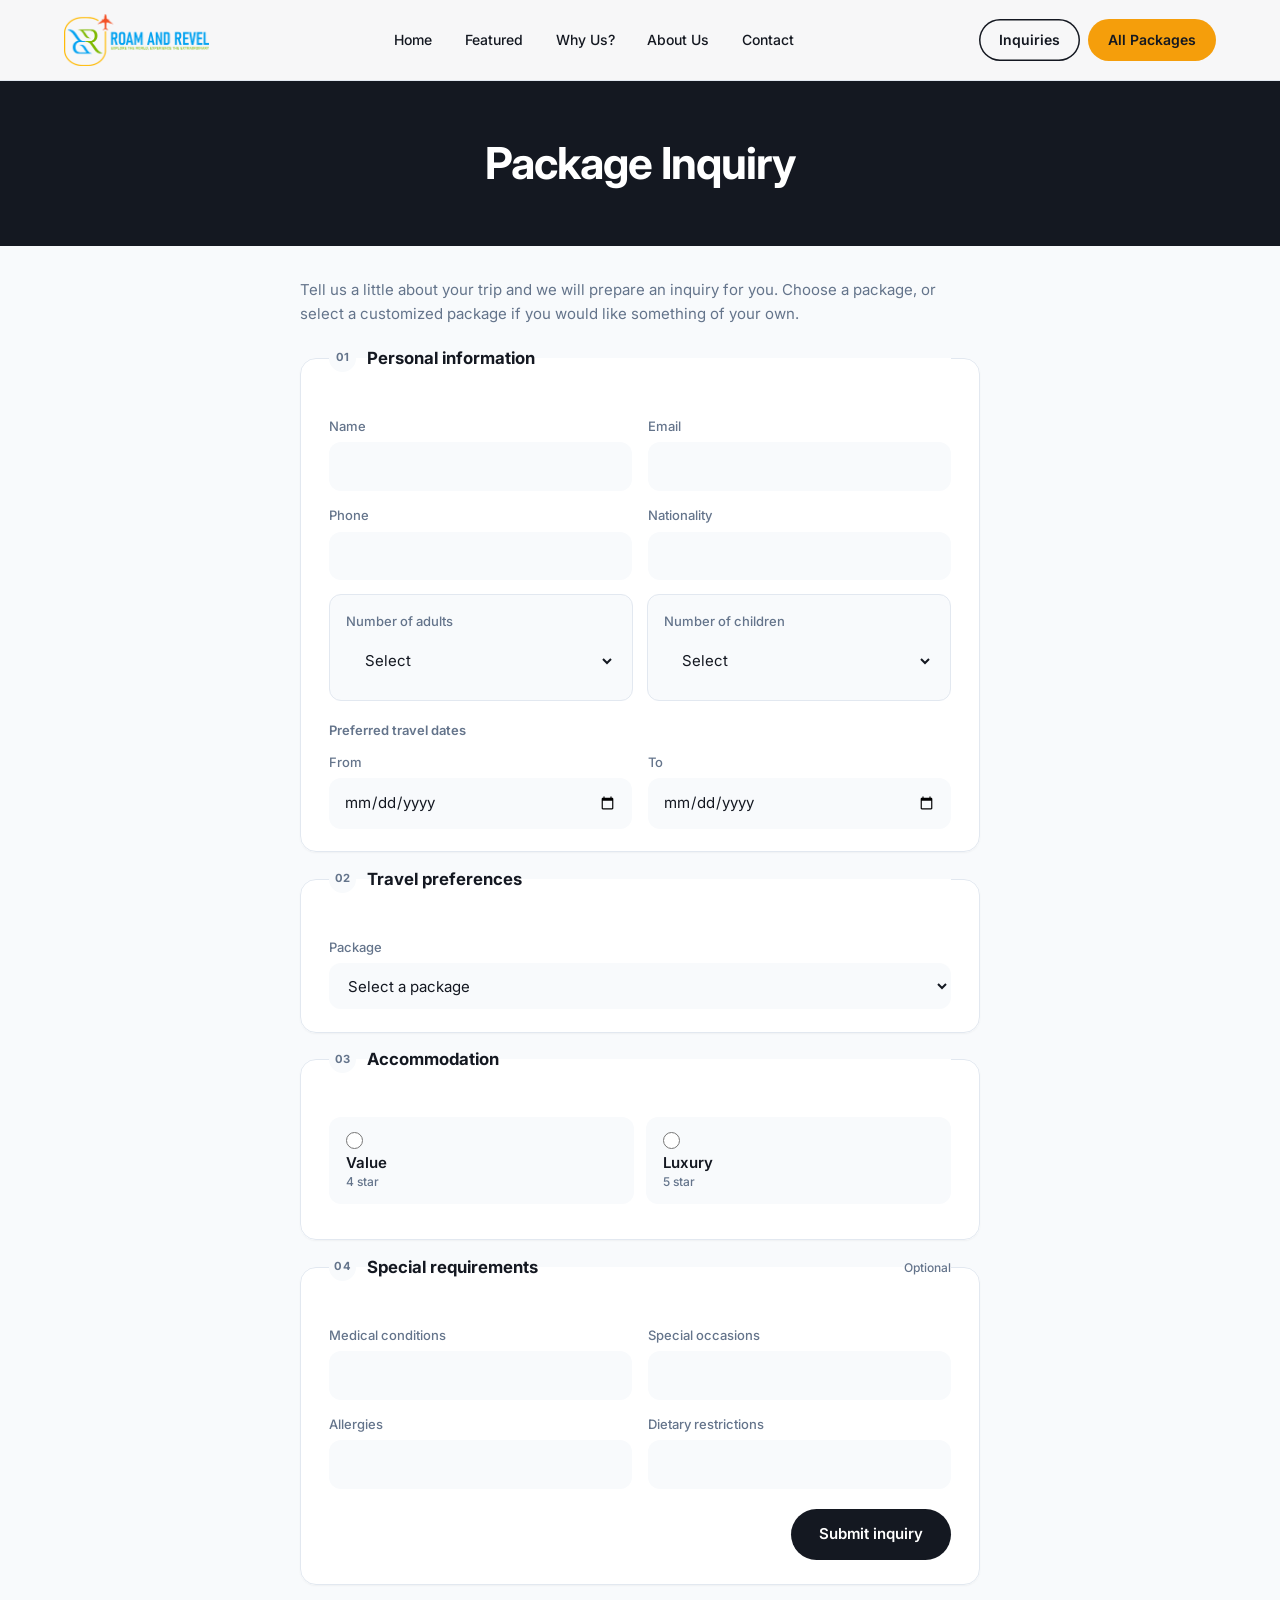
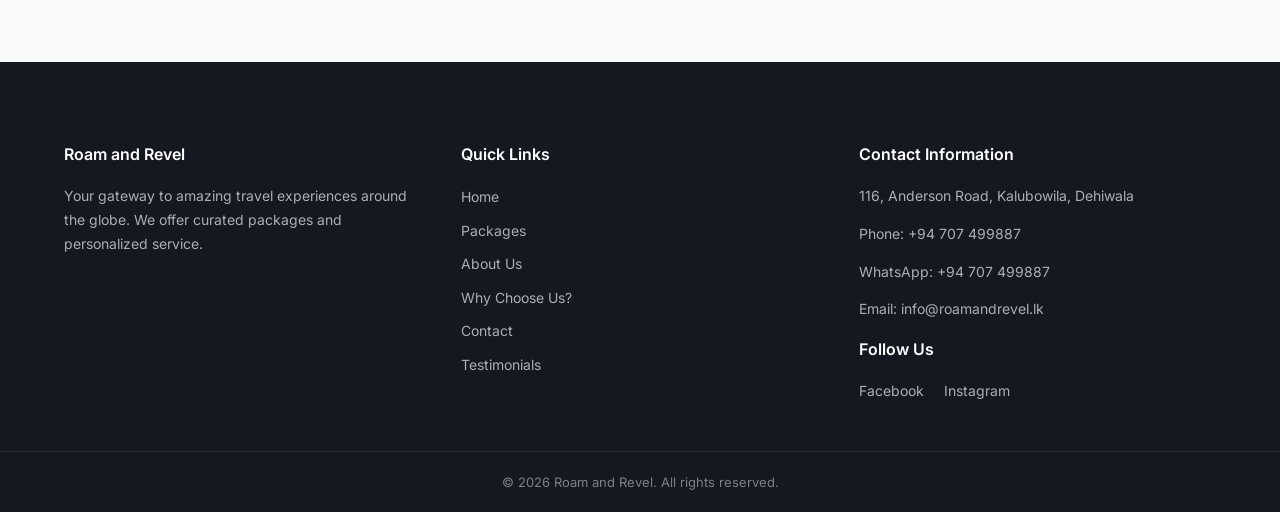
<file: inquiry.html>
<!DOCTYPE html>
<html lang="en">
<head>
    <meta charset="UTF-8">
    <meta name="viewport" content="width=device-width, initial-scale=1.0">
    <title>Package Inquiry - TravelPromo</title>
    <link rel="stylesheet" href="css/travel.css" />
</head>
<body class="inner-page">

<header class="site-header" id="header">
    <div class="header-container">
        <a href="index.html" class="logo">
            <img src="images/logo.png" alt="TravelPromo Logo">
        </a>
        <nav class="main-nav">
            <ul>
                <li><a href="index.html">Home</a></li>
                <li><a href="index.html#featured">Featured</a></li>
                <li><a href="index.html#why-us">Why Us?</a></li>
                <li><a href="index.html#about">About Us</a></li>
                <li><a href="index.html#contact">Contact</a></li>
                <li class="nav-mobile-only"><a href="inquiry.html">Inquiries</a></li>
                <li class="nav-mobile-only"><a href="tours.html?type=all">All Packages</a></li>
            </ul>
        </nav>
        <div class="header-actions">
            <a href="inquiry.html" class="header-cta header-cta-inquiry">Inquiries</a>
            <a href="tours.html?type=all" class="header-cta">All Packages</a>
        </div>
        <button class="nav-toggle" aria-label="Toggle menu" aria-expanded="false">
            <svg fill="none" stroke="currentColor" viewBox="0 0 24 24"><path stroke-linecap="round" stroke-linejoin="round" stroke-width="2" d="M4 6h16M4 12h16M4 18h16"/></svg>
        </button>
    </div>
</header>

<div class="page-banner">
    <h1>Package Inquiry</h1>
</div>

<section class="inquiry-section">
    <div class="container-narrow">
        <p class="inquiry-intro">Tell us a little about your trip and we will prepare an inquiry for you. Choose a package, or select a customized package if you would like something of your own.</p>
        <form id="inquiry-form" class="inquiry-form" novalidate>
            <fieldset class="form-section">
                <legend><span class="step-num">01</span> Personal information</legend>

                <div class="form-row">
                    <div class="form-field">
                        <label for="name">Name</label>
                        <input type="text" id="name" name="name" autocomplete="name" required>
                    </div>
                    <div class="form-field">
                        <label for="email">Email</label>
                        <input type="email" id="email" name="email" autocomplete="email" required>
                    </div>
                </div>

                <div class="form-row">
                    <div class="form-field">
                        <label for="phone">Phone</label>
                        <input type="tel" id="phone" name="phone" autocomplete="tel" required>
                    </div>
                    <div class="form-field">
                        <label for="nationality">Nationality</label>
                        <input type="text" id="nationality" name="nationality" autocomplete="country-name" required>
                    </div>
                </div>

                <div class="traveler-groups">
                    <div class="traveler-group">
                        <div class="form-field">
                            <label for="adults">Number of adults</label>
                            <select id="adults" name="adults" required>
                                <option value="">Select</option>
                            </select>
                        </div>
                        <div id="adult-age-panel" class="age-panel" hidden>
                            <p class="age-prompt">Enter the age of each adult</p>
                            <div id="adult-ages" class="age-grid"></div>
                        </div>
                    </div>
                    <div class="traveler-group">
                        <div class="form-field">
                            <label for="children">Number of children</label>
                            <select id="children" name="children" required>
                                <option value="">Select</option>
                            </select>
                        </div>
                        <div id="child-age-panel" class="age-panel" hidden>
                            <p class="age-prompt">Enter the age of each child</p>
                            <div id="child-ages" class="age-grid"></div>
                        </div>
                    </div>
                </div>

                <p class="group-label" id="dates-label">Preferred travel dates</p>
                <div class="form-row">
                    <div class="form-field">
                        <label for="date-from">From</label>
                        <input type="date" id="date-from" name="date-from" required>
                    </div>
                    <div class="form-field">
                        <label for="date-to">To</label>
                        <input type="date" id="date-to" name="date-to" required>
                    </div>
                </div>
            </fieldset>

            <fieldset class="form-section">
                <legend><span class="step-num">02</span> Travel preferences</legend>
                <div class="form-field">
                    <label for="package">Package</label>
                    <select id="package" name="package" required>
                        <option value="">Select a package</option>
                        <option value="southbound-adventure">South Bound Trails, Adventure Package - 7 days &amp; 6 Nights</option>
                        <option value="southbound-sightseeing">South Bound Trails, Sightseeing Package - 7 days &amp; 6 Nights</option>
                        <option value="peakexplorer-adventure">Peak Explorer, Adventure Package - 7 days &amp; 6 Nights</option>
                        <option value="peakexplorer-sightseeing">Peak Explorer, Sightseeing Package - 7 days &amp; 6 Nights</option>
                        <option value="central-classic-adventure">Central Classic, Adventure Package - 7 days &amp; 6 Nights</option>
                        <option value="central-classic-sightseeing">Central Classic, Sightseeing Package - 7 days &amp; 6 Nights</option>
                        <option value="custom">Customized package</option>
                    </select>
                </div>

                <div id="custom-fields" class="custom-fields" hidden>
                    <p class="form-hint">These questions are only for a customized package.</p>
                    <div class="form-field">
                        <label for="custom-reason">Reason for a customized package</label>
                        <textarea id="custom-reason" name="custom-reason" rows="2"></textarea>
                    </div>
                    <div class="form-row">
                        <div class="form-field">
                            <label for="custom-location">Preferred location</label>
                            <input type="text" id="custom-location" name="custom-location">
                        </div>
                        <div class="form-field">
                            <label for="custom-budget">Per head budget</label>
                            <input type="text" id="custom-budget" name="custom-budget">
                        </div>
                    </div>
                    <div class="form-field">
                        <label for="custom-activities">Preferred activities</label>
                        <textarea id="custom-activities" name="custom-activities" rows="2" placeholder="Adventure, sightseeing, or other"></textarea>
                    </div>
                </div>
            </fieldset>

            <fieldset class="form-section">
                <legend><span class="step-num">03</span> Accommodation</legend>
                <div class="form-field" id="accommodation-field">
                    <div class="choice-list" role="radiogroup" aria-label="Type of accommodation">
                        <label class="choice">
                            <input type="radio" name="accommodation" value="Value package (4 star)" required>
                            <span><strong>Value</strong><small>4 star</small></span>
                        </label>
                        <label class="choice">
                            <input type="radio" name="accommodation" value="Luxury package (5 star)">
                            <span><strong>Luxury</strong><small>5 star</small></span>
                        </label>
                    </div>
                </div>
            </fieldset>

            <fieldset class="form-section">
                <legend><span class="step-num">04</span> Special requirements <span class="optional">Optional</span></legend>
                <div class="form-row">
                    <div class="form-field">
                        <label for="medical">Medical conditions</label>
                        <input type="text" id="medical" name="medical">
                    </div>
                    <div class="form-field">
                        <label for="occasions">Special occasions</label>
                        <input type="text" id="occasions" name="occasions">
                    </div>
                </div>
                <div class="form-row">
                    <div class="form-field">
                        <label for="allergies">Allergies</label>
                        <input type="text" id="allergies" name="allergies">
                    </div>
                    <div class="form-field">
                        <label for="dietary">Dietary restrictions</label>
                        <input type="text" id="dietary" name="dietary">
                    </div>
                </div>
                <div class="form-actions">
                    <button type="submit" class="btn-submit">Submit inquiry</button>
                </div>
            </fieldset>
        </form>

        <div id="inquiry-success" class="inquiry-success" hidden>
            <h2>Inquiry ready to send</h2>
            <p>Your email app should open with this inquiry addressed to <a href="mailto:info@roamandrevel.lk">info@roamandrevel.lk</a>. Send that message and we will get back to you.</p>
        </div>
    </div>
</section>

<footer class="site-footer">
    <div class="footer-grid">
        <div>
            <h3>Roam and Revel</h3>
            <p>Your gateway to amazing travel experiences around the globe. We offer curated packages and personalized service.</p>
        </div>
        <div>
            <h3>Quick Links</h3>
            <ul>
                <li><a href="index.html">Home</a></li>
                <li><a href="tours.html?type=all">Packages</a></li>
                <li><a href="index.html#about">About Us</a></li>
                <li><a href="index.html#why-us">Why Choose Us?</a></li>
                <li><a href="index.html#contact">Contact</a></li>
                <li><a href="index.html#testimonials">Testimonials</a></li>
            </ul>
        </div>
        <div>
            <h3>Contact Information</h3>
            <p>116, Anderson Road, Kalubowila, Dehiwala</p>
            <p>Phone: <a href="tel:+94707499887">+94 707 499887</a></p>
            <p>WhatsApp: <a href="https://wa.me/94707499887">+94 707 499887</a></p>
            <p>Email: <a href="mailto:info@roamandrevel.lk">info@roamandrevel.lk</a></p>
            <h3 class="mt-6">Follow Us</h3>
            <div class="footer-social">
                <a href="#">Facebook</a>
                <a href="#">Instagram</a>
            </div>
        </div>
    </div>
    <div class="footer-bottom">&copy; <span class="copyright-year"></span> Roam and Revel. All rights reserved.</div>
</footer>

<script src="js/main.js"></script>
<script src="js/inquiry.js"></script>
</body>
</html>
</file>
<file: css/travel.css>
@import url('https://fonts.googleapis.com/css2?family=Inter:wght@400;500;600;700;800&display=swap');

:root {
    --brand: #141821;
    --brand-hover: #1e2636;
    --accent: #f59e0b;
    --accent-hover: #d97706;
    --white: #ffffff;
    --bg: #f8fafc;
    --text: #141821;
    --muted: #64748b;
    --border: #e2e8f0;
    --radius: 16px;
    --radius-sm: 10px;
    --shadow: 0 4px 24px rgba(20, 24, 33, 0.08);
    --shadow-lg: 0 20px 50px rgba(20, 24, 33, 0.12);
    --container: 1200px;
    --header-h: 80px;
}

*, *::before, *::after { box-sizing: border-box; }

html { scroll-behavior: smooth; }

body {
    font-family: 'Inter', system-ui, sans-serif;
    background: var(--white);
    color: var(--text);
    line-height: 1.6;
    margin: 0;
    -webkit-font-smoothing: antialiased;
}

img { display: block; max-width: 100%; }

.layout, .sidebar, .sidebar-backdrop, .sidebar-toggle, .layout-main { all: unset; display: contents; }

.bg-blue-500, .bg-blue-600, .bg-blue-700, .bg-blue-800, .bg-blue-900,
.hover\:bg-blue-500:hover, .hover\:bg-blue-600:hover, .hover\:bg-blue-700:hover,
.hover\:bg-blue-800:hover, .hover\:bg-blue-900:hover {
    background-color: var(--brand) !important;
}

/* ── Header ── */
.site-header {
    position: fixed;
    top: 0;
    left: 0;
    right: 0;
    z-index: 1000;
    height: var(--header-h);
    transition: background 0.3s, box-shadow 0.3s;
}

.site-header .header-container {
    max-width: var(--container);
    margin: 0 auto;
    padding: 0 1.5rem;
    height: 100%;
    display: flex;
    align-items: center;
    justify-content: space-between;
    gap: 1.5rem;
}

.site-header .logo img {
    height: 52px;
    width: auto;
}

.main-nav ul {
    display: flex;
    align-items: center;
    gap: 0.25rem;
    list-style: none;
    margin: 0;
    padding: 0;
}

.main-nav a {
    color: rgba(255, 255, 255, 0.9);
    text-decoration: none;
    font-size: 0.875rem;
    font-weight: 500;
    padding: 0.5rem 0.9rem;
    border-radius: 8px;
    transition: background 0.2s, color 0.2s;
}

.main-nav a:hover {
    background: rgba(255, 255, 255, 0.12);
    color: #fff;
}

.header-actions {
    display: flex;
    align-items: center;
    gap: 0.5rem;
    flex-shrink: 0;
}

.header-cta {
    display: inline-flex;
    align-items: center;
    background: var(--accent);
    color: var(--brand);
    font-size: 0.875rem;
    font-weight: 600;
    padding: 0.6rem 1.25rem;
    border-radius: 999px;
    text-decoration: none;
    white-space: nowrap;
    transition: background 0.2s, transform 0.2s;
}

.header-cta:hover {
    background: var(--accent-hover);
    color: #fff;
    transform: translateY(-1px);
}

.header-cta.header-cta-inquiry {
    background: transparent;
    color: #fff;
    border-radius: 999px;
    box-shadow: inset 0 0 0 1.5px rgba(255, 255, 255, 0.9);
}

.header-cta.header-cta-inquiry:hover {
    background: #fff;
    color: var(--brand);
    box-shadow: inset 0 0 0 1.5px #fff;
}

body.inner-page .header-cta.header-cta-inquiry,
.site-header.is-solid .header-cta.header-cta-inquiry {
    background: transparent;
    color: var(--brand);
    box-shadow: inset 0 0 0 1.5px var(--brand);
}

body.inner-page .header-cta.header-cta-inquiry:hover,
.site-header.is-solid .header-cta.header-cta-inquiry:hover {
    background: var(--brand);
    color: #fff;
    box-shadow: inset 0 0 0 1.5px var(--brand);
}

.site-header.is-solid,
body.inner-page .site-header {
    background: rgba(255, 255, 255, 0.97);
    backdrop-filter: blur(12px);
    box-shadow: 0 1px 0 var(--border);
}

body.inner-page .site-header .main-nav a,
.site-header.is-solid .main-nav a {
    color: var(--text);
}

body.inner-page .site-header .main-nav a:hover,
.site-header.is-solid .main-nav a:hover {
    background: var(--bg);
    color: var(--brand);
}

body.inner-page .nav-toggle,
.site-header.is-solid .nav-toggle {
    color: var(--brand);
}

.nav-toggle {
    display: none;
    background: none;
    border: none;
    color: #fff;
    cursor: pointer;
    padding: 0.5rem;
}

.nav-toggle svg { width: 1.5rem; height: 1.5rem; }

@media (max-width: 960px) {
    .nav-toggle { display: block; }

    .main-nav {
        position: fixed;
        top: var(--header-h);
        left: 0;
        right: 0;
        background: var(--white);
        padding: 1rem 1.5rem 1.5rem;
        box-shadow: var(--shadow-lg);
        transform: translateY(-120%);
        opacity: 0;
        visibility: hidden;
        transition: transform 0.3s, opacity 0.3s, visibility 0.3s;
    }

    .main-nav.open {
        transform: translateY(0);
        opacity: 1;
        visibility: visible;
    }

    .main-nav ul {
        flex-direction: column;
        align-items: stretch;
    }

    .main-nav a {
        display: block;
        color: var(--text);
        padding: 0.85rem 0;
        border-bottom: 1px solid var(--border);
        border-radius: 0;
    }

    .main-nav li:last-child a { border-bottom: none; }

    .site-header:has(.main-nav.open) {
        background: rgba(255, 255, 255, 0.97);
        box-shadow: 0 1px 0 var(--border);
    }

    .site-header:has(.main-nav.open) .nav-toggle { color: var(--brand); }

    .header-actions,
    .header-cta { display: none; }
}

@media (min-width: 961px) {
    .main-nav .nav-mobile-only { display: none; }
}

/* ── Hero ── */
.hero-section {
    position: relative;
    min-height: 88vh;
    min-height: 88svh;
    display: flex;
    align-items: center;
    justify-content: center;
    overflow: hidden;
}

.hero-visual {
    position: absolute;
    inset: 0;
    min-height: unset;
    aspect-ratio: unset;
    border-radius: 0;
}

.hero-carousel {
    height: 100%;
    width: 100%;
}

.hero-carousel .swiper-slide {
    position: relative;
}

.hero-carousel .swiper-slide img {
    width: 100%;
    height: 100%;
    object-fit: cover;
}

.hero-carousel .swiper-slide::after {
    content: '';
    position: absolute;
    inset: 0;
    background: linear-gradient(
        180deg,
        rgba(20, 24, 33, 0.4) 0%,
        rgba(20, 24, 33, 0.25) 40%,
        rgba(20, 24, 33, 0.75) 100%
    );
}

.hero-caption-wrap {
    position: absolute;
    inset: 0;
    z-index: 2;
    display: flex;
    align-items: center;
    width: 100%;
    max-width: var(--container);
    margin: 0 auto;
    padding: calc(var(--header-h) + 2rem) 1.5rem 4rem;
    pointer-events: none;
    left: 50%;
    transform: translateX(-50%);
}

.hero-caption-inner {
    width: 100%;
    min-width: 0;
    max-width: 720px;
    pointer-events: auto;
}

.hero-glass {
    background: none;
    border: none;
    box-shadow: none;
    backdrop-filter: none;
    padding: 0;
}

.hero-text-carousel .swiper-slide h1 {
    font-size: clamp(2.25rem, 5.5vw, 3.75rem);
    font-weight: 800;
    color: #fff;
    line-height: 1.08;
    letter-spacing: -0.03em;
    margin-bottom: 1rem;
    text-shadow: 0 2px 20px rgba(0, 0, 0, 0.2);
}

.hero-text-carousel .swiper-slide p {
    font-size: clamp(1rem, 2vw, 1.2rem);
    color: rgba(255, 255, 255, 0.88);
    margin-bottom: 2rem;
    max-width: 540px;
    font-weight: 400;
}

.hero-actions {
    display: flex;
    flex-wrap: wrap;
    gap: 0.75rem;
}

.btn-hero-primary {
    display: inline-flex;
    align-items: center;
    gap: 0.5rem;
    background: var(--accent);
    color: var(--brand);
    font-weight: 600;
    font-size: 0.9375rem;
    padding: 0.85rem 1.75rem;
    border-radius: 999px;
    text-decoration: none;
    transition: background 0.2s, transform 0.2s;
    box-shadow: 0 4px 20px rgba(245, 158, 11, 0.4);
}

.btn-hero-primary:hover {
    background: #fff;
    transform: translateY(-2px);
}

.btn-hero-outline {
    display: inline-flex;
    align-items: center;
    color: #fff;
    font-weight: 500;
    font-size: 0.9375rem;
    padding: 0.85rem 1.75rem;
    border-radius: 999px;
    text-decoration: none;
    border: 2px solid rgba(255, 255, 255, 0.5);
    transition: background 0.2s, border-color 0.2s;
}

.btn-hero-outline:hover {
    background: rgba(255, 255, 255, 0.1);
    border-color: #fff;
}

.hero-carousel .swiper-pagination {
    bottom: 2rem !important;
}

.swiper-pagination-bullet {
    background: rgba(255, 255, 255, 0.5) !important;
    opacity: 1;
    width: 8px;
    height: 8px;
}

.swiper-pagination-bullet-active {
    background: var(--accent) !important;
    width: 24px;
    border-radius: 4px;
}

/* ── Sections ── */
.section-pad {
    padding: 5rem 0;
    max-width: none;
    margin: 0;
}

.container-narrow {
    max-width: var(--container);
    margin: 0 auto;
    padding: 0 1.5rem;
}

.section-header {
    text-align: center;
    margin-bottom: 3rem;
}

.section-label {
    display: inline-block;
    font-size: 0.8125rem;
    font-weight: 600;
    letter-spacing: 0.08em;
    text-transform: uppercase;
    color: var(--accent-hover);
    margin-bottom: 0.5rem;
}

.section-title {
    font-size: clamp(1.75rem, 3.5vw, 2.5rem);
    font-weight: 700;
    color: var(--brand);
    letter-spacing: -0.02em;
    margin: 0;
    line-height: 1.2;
}

.section-desc {
    max-width: 560px;
    margin: 0.75rem auto 0;
    color: var(--muted);
    font-size: 1rem;
}

#featured {
    background: var(--bg);
}

/* ── Explore by style ── */
.explore-section { background: var(--white); }

.explore-grid {
    display: grid;
    grid-template-columns: 1fr;
    gap: 1.5rem;
}

@media (min-width: 640px) {
    .explore-grid { grid-template-columns: repeat(2, 1fr); }
}

.explore-tile {
    position: relative;
    display: flex;
    align-items: flex-end;
    min-height: 320px;
    border-radius: var(--radius);
    overflow: hidden;
    text-decoration: none;
    color: #fff;
    box-shadow: var(--shadow);
    transition: transform 0.3s, box-shadow 0.3s;
}

.explore-tile:hover {
    transform: translateY(-6px);
    box-shadow: var(--shadow-lg);
}

.explore-tile:focus-visible {
    outline: 3px solid var(--accent);
    outline-offset: 3px;
}

.explore-tile img {
    position: absolute;
    inset: 0;
    width: 100%;
    height: 100%;
    object-fit: cover;
    transition: transform 0.5s ease;
}

.explore-tile:hover img { transform: scale(1.06); }

.explore-tile::after {
    content: '';
    position: absolute;
    inset: 0;
    background: linear-gradient(180deg, rgba(20, 24, 33, 0.05) 0%, rgba(20, 24, 33, 0.45) 45%, rgba(20, 24, 33, 0.92) 100%);
}

.explore-tile-body {
    position: relative;
    z-index: 1;
    padding: 1.75rem;
    text-shadow: 0 1px 12px rgba(0, 0, 0, 0.45);
}

.explore-tile-cta { text-shadow: none; }

.explore-tile-body h3 {
    font-size: 1.5rem;
    font-weight: 700;
    letter-spacing: -0.01em;
    margin-bottom: 0.35rem;
}

.explore-tile-body p {
    font-size: 0.9375rem;
    color: rgba(255, 255, 255, 0.85);
    margin-bottom: 1rem;
}

.explore-tile-cta {
    display: inline-flex;
    align-items: center;
    gap: 0.4rem;
    background: var(--accent);
    color: var(--brand);
    font-size: 0.875rem;
    font-weight: 600;
    padding: 0.55rem 1.1rem;
    border-radius: 999px;
    transition: gap 0.2s;
}

.explore-tile-cta::after { content: '→'; }

.explore-tile:hover .explore-tile-cta { gap: 0.65rem; }

@media (max-width: 640px) {
    .explore-tile { min-height: 240px; }

    .explore-tile-body { padding: 1.25rem; }

    .explore-tile-body h3 { font-size: 1.3rem; }
}

/* ── Package cards ── */
.packages-grid {
    display: grid;
    grid-template-columns: 1fr;
    gap: 1.75rem;
}

@media (min-width: 640px) {
    .packages-grid { grid-template-columns: repeat(2, 1fr); }
}

@media (min-width: 1024px) {
    .packages-grid { grid-template-columns: repeat(3, 1fr); }
}

.package-card {
    position: relative;
    background: var(--white);
    border-radius: var(--radius);
    overflow: hidden;
    box-shadow: var(--shadow);
    border: 1px solid var(--border);
    display: flex;
    flex-direction: column;
    transition: transform 0.3s, box-shadow 0.3s;
}

.package-card:hover {
    transform: translateY(-6px);
    box-shadow: var(--shadow-lg);
    background: var(--white);
    margin: 0;
    padding: 0;
}

.package-card .card-image {
    position: relative;
    height: 220px;
    overflow: hidden;
}

.package-card .card-tag {
    display: inline-block;
    position: absolute;
    top: 1rem;
    left: 1rem;
    z-index: 2;
    background: var(--brand);
    color: #fff;
    font-size: 0.6875rem;
    font-weight: 600;
    letter-spacing: 0.06em;
    text-transform: uppercase;
    padding: 0.35rem 0.75rem;
    border-radius: 999px;
}

.package-card .card-duration {
    position: absolute;
    bottom: 1rem;
    right: 1rem;
    z-index: 2;
    background: rgba(255, 255, 255, 0.95);
    color: var(--brand);
    font-size: 0.75rem;
    font-weight: 600;
    padding: 0.35rem 0.75rem;
    border-radius: 999px;
    backdrop-filter: blur(4px);
}

.package-card .card-image .package-carousel,
.package-card .card-image .package-carousel .swiper-wrapper,
.package-card .card-image .package-carousel .swiper-slide {
    height: 100%;
}

.package-card .card-image .package-carousel { width: 100%; }

.package-card .card-image img,
.package-card .card-image .swiper-slide img {
    width: 100%;
    height: 100%;
    object-fit: cover;
    transition: transform 0.5s ease;
}

.package-card:hover .card-image img,
.package-card:hover .card-image .swiper-slide img {
    transform: scale(1.07);
}

.package-card .card-body {
    padding: 1.35rem 1.35rem 1.5rem;
    flex: 1;
    display: flex;
    flex-direction: column;
    background: var(--white);
    margin: 0;
    box-shadow: none;
    position: static;
}

.package-card .card-body h3 {
    font-size: 1.05rem;
    font-weight: 600;
    color: var(--brand);
    line-height: 1.45;
    margin-bottom: 0.5rem;
}

.package-card .card-body p {
    font-size: 0.875rem;
    color: var(--muted);
    line-height: 1.6;
    flex: 1;
}

.btn-primary {
    display: inline-flex;
    align-items: center;
    gap: 0.35rem;
    margin-top: 1rem;
    color: var(--accent-hover);
    font-weight: 600;
    font-size: 0.875rem;
    text-decoration: none;
    background: none;
    border: none;
    padding: 0;
    box-shadow: none;
    border-radius: 0;
    border-bottom: none;
    transition: gap 0.2s, color 0.2s;
}

.btn-primary::after {
    content: '→';
    transition: transform 0.2s;
}

.btn-primary:hover {
    color: var(--brand);
    gap: 0.6rem;
    transform: none;
    box-shadow: none;
}

.btn-secondary {
    display: inline-flex;
    align-items: center;
    gap: 0.5rem;
    background: var(--brand);
    color: #fff;
    font-weight: 600;
    font-size: 0.9375rem;
    padding: 0.85rem 1.75rem;
    border-radius: 999px;
    text-decoration: none;
    transition: background 0.2s, transform 0.2s;
}

.btn-secondary:hover {
    background: var(--brand-hover);
    transform: translateY(-2px);
}

.package-card .swiper-pagination { display: none !important; }

.package-card .btn-primary::before {
    content: '';
    position: absolute;
    inset: 0;
    z-index: 3;
}

.package-card:hover .btn-primary {
    color: var(--brand);
    gap: 0.6rem;
}

/* ── Why us ── */
.why-section {
    background: var(--white);
    border: none;
    max-width: none;
}

.why-content > p {
    text-align: center;
    max-width: 720px;
    margin-left: auto;
    margin-right: auto;
    color: var(--muted);
    font-size: 1rem;
    line-height: 1.75;
    margin-bottom: 1rem;
}

.feature-cards {
    display: grid;
    grid-template-columns: 1fr;
    gap: 1.5rem;
    margin-top: 2.5rem;
}

@media (min-width: 768px) {
    .feature-cards { grid-template-columns: repeat(3, 1fr); }
}

.feature-card {
    background: var(--bg);
    border-radius: var(--radius);
    overflow: hidden;
    border: 1px solid var(--border);
    transition: box-shadow 0.3s;
}

.feature-card:hover {
    box-shadow: var(--shadow);
    border-color: transparent;
}

.feature-card .feature-img {
    height: 180px;
    overflow: hidden;
}

.feature-card .feature-img img {
    width: 100%;
    height: 100%;
    object-fit: cover;
    transition: transform 0.4s;
}

.feature-card:hover .feature-img img { transform: scale(1.05); }

.feature-card .feature-text {
    padding: 1.35rem;
}

.feature-card .feature-text p:first-child {
    font-size: 1rem;
    font-weight: 600;
    color: var(--brand);
    margin-bottom: 0.4rem;
}

.feature-card .feature-text p:last-child {
    font-size: 0.875rem;
    color: var(--muted);
    margin: 0;
    line-height: 1.55;
}

/* ── About ── */
.about-section {
    background: var(--brand);
    color: #fff;
    border-radius: 0;
    margin: 0;
    max-width: none;
}

.about-section .section-title { color: #fff; }

.about-grid {
    display: grid;
    grid-template-columns: 1fr;
    gap: 2.5rem;
    align-items: center;
}

@media (min-width: 768px) {
    .about-grid { grid-template-columns: 1fr 1fr; }
}

.about-image-wrap {
    border-radius: var(--radius);
    overflow: hidden;
    box-shadow: var(--shadow-lg);
}

.about-image-wrap::after { display: none; }

.about-image-wrap img {
    width: 100%;
    border-radius: var(--radius);
}

.about-text p {
    font-size: 1rem;
    color: rgba(255, 255, 255, 0.8);
    line-height: 1.75;
    margin-bottom: 1rem;
}

.about-text p:first-child {
    font-size: 1.25rem;
    font-weight: 600;
    color: #fff;
}

/* ── Contact ── */
.contact-section {
    background: var(--bg);
}

.contact-wrap {
    background: var(--white);
    border-radius: var(--radius);
    padding: 2.5rem;
    box-shadow: var(--shadow);
    border: 1px solid var(--border);
}

.contact-grid {
    display: grid;
    grid-template-columns: 1fr;
    gap: 1.5rem;
}

@media (min-width: 768px) {
    .contact-grid { grid-template-columns: repeat(3, 1fr); }
}

.contact-card {
    text-align: center;
    padding: 1.5rem 1rem;
    background: var(--bg);
    border-radius: var(--radius-sm);
    border: none;
}

.contact-card .contact-icon {
    width: 56px;
    height: 56px;
    margin: 0 auto 1rem;
    background: var(--brand);
    color: var(--accent);
    border-radius: 50%;
    display: flex;
    align-items: center;
    justify-content: center;
}

.contact-card h3 {
    font-size: 1rem;
    font-weight: 600;
    color: var(--brand);
    margin-bottom: 0.35rem;
}

.contact-card p,
.contact-card a {
    font-size: 0.9375rem;
    color: var(--muted);
}

.contact-card a {
    text-decoration: none;
    font-weight: 500;
}

.contact-card a:hover { color: var(--accent-hover); }

/* ── Footer ── */
.site-footer {
    background: var(--brand);
    color: #fff;
    padding: 4rem 0 0;
    max-width: none;
}

.site-footer .footer-grid {
    max-width: var(--container);
    margin: 0 auto;
    padding: 0 1.5rem 3rem;
    display: grid;
    grid-template-columns: repeat(auto-fit, minmax(200px, 1fr));
    gap: 2.5rem;
    background: transparent;
    border: none;
    box-shadow: none;
}

.site-footer h3 {
    font-size: 1rem;
    font-weight: 600;
    margin-bottom: 1rem;
    color: #fff;
}

.site-footer p,
.site-footer a {
    font-size: 0.875rem;
    color: rgba(255, 255, 255, 0.65);
    text-decoration: none;
    line-height: 1.7;
}

.site-footer a:hover { color: var(--accent); }

.site-footer ul { list-style: none; padding: 0; margin: 0; }
.site-footer li { margin-bottom: 0.5rem; }

.footer-social { display: flex; gap: 1.25rem; flex-wrap: wrap; }

.footer-bottom {
    border-top: 1px solid rgba(255, 255, 255, 0.1);
    padding: 1.25rem 1.5rem;
    text-align: center;
    font-size: 0.8125rem;
    color: rgba(255, 255, 255, 0.45);
    max-width: none;
    margin: 0;
}

/* ── Tours page ── */
.page-banner {
    background: var(--brand);
    padding: calc(var(--header-h) + 3rem) 1.5rem 3rem;
    text-align: center;
    max-width: none;
    border: none;
}

.page-banner h1 {
    max-width: var(--container);
    margin: 0 auto;
    font-size: clamp(2rem, 4vw, 2.75rem);
    font-weight: 700;
    color: #fff;
    letter-spacing: -0.02em;
}

#all-packages {
    background: var(--bg);
}

.package-filters {
    display: flex;
    flex-wrap: wrap;
    justify-content: center;
    gap: 0.6rem;
    margin-bottom: 2rem;
}

.filter-pill {
    font: inherit;
    font-size: 0.875rem;
    font-weight: 600;
    color: var(--brand);
    background: var(--white);
    border: 1px solid var(--border);
    border-radius: 999px;
    padding: 0.6rem 1.35rem;
    min-height: 40px;
    cursor: pointer;
    transition: background 0.2s, color 0.2s, border-color 0.2s;
}

.filter-pill:hover { border-color: var(--brand); }

.filter-pill:focus-visible {
    outline: 2px solid var(--accent);
    outline-offset: 2px;
}

.filter-pill[aria-pressed="true"] {
    background: var(--brand);
    border-color: var(--brand);
    color: #fff;
}

.packages-grid[data-filter="adventure"] .package-card:not([data-category="adventure"]),
.packages-grid[data-filter="sightseeing"] .package-card:not([data-category="sightseeing"]) {
    display: none;
}

/* ── Tour detail ── */
.tour-page-header {
    background: var(--brand);
    padding: calc(var(--header-h) + 2rem) 1.5rem 2.5rem;
    text-align: center;
}

.tour-hero-title {
    max-width: 900px;
    margin: 0 auto;
    font-size: clamp(1.5rem, 3vw, 2.25rem);
    font-weight: 700;
    color: #fff;
    line-height: 1.3;
    letter-spacing: -0.02em;
    border: none;
    padding: 0;
    text-align: center;
}

.collage-gallery {
    display: grid;
    grid-template-columns: repeat(4, 1fr);
    grid-auto-rows: 140px;
    grid-auto-flow: dense;
    gap: 0.5rem;
    margin: -1.5rem auto 2.5rem;
    max-width: var(--container);
    padding: 0 1.5rem;
    border-radius: var(--radius);
}

.collage-gallery > div {
    border-radius: var(--radius-sm);
    overflow: hidden;
    cursor: pointer;
    position: relative;
}

.collage-gallery > div::after {
    content: '';
    position: absolute;
    inset: 0;
    background: rgba(20, 24, 33, 0);
    transition: background 0.25s;
    pointer-events: none;
}

.collage-gallery > div:hover::after {
    background: rgba(20, 24, 33, 0.15);
}

.collage-gallery > div.col-span-2 { grid-column: span 2; }
.collage-gallery > div.row-span-2 { grid-row: span 2; }

.collage-gallery > div img {
    width: 100%;
    height: 100%;
    object-fit: cover;
    transition: transform 0.4s;
}

.collage-gallery > div:hover img { transform: scale(1.04); }

@media (max-width: 640px) {
    .collage-gallery {
        grid-template-columns: repeat(2, 1fr);
        grid-auto-rows: 110px;
        padding: 0;
        margin-bottom: 1.5rem;
    }
}

.tour-details-card {
    background: var(--white);
    border: 1px solid var(--border);
    border-radius: var(--radius);
    box-shadow: var(--shadow);
    padding: clamp(1.75rem, 4vw, 2.5rem);
}

.tour-details-card > h2 {
    font-size: 1.5rem;
    font-weight: 700;
    color: var(--brand);
    margin-bottom: 1.5rem;
    padding-bottom: 1rem;
    border-bottom: 2px solid var(--bg);
}

.tour-details-card h3 {
    font-size: 1.0625rem;
    font-weight: 600;
    color: var(--brand);
    margin-bottom: 0.65rem;
}

.tour-details-card > .mb-8 > p,
.tour-details-card > .mb-8 > ul {
    color: var(--muted);
    line-height: 1.75;
    font-size: 0.9375rem;
}

.itinerary-item {
    display: flex;
    flex-direction: column;
    gap: 0;
    margin-bottom: 1.25rem;
    background: var(--bg);
    border-radius: var(--radius-sm);
    overflow: hidden;
    border: 1px solid var(--border);
    padding: 0;
}

@media (min-width: 640px) {
    .itinerary-item {
        flex-direction: row;
        align-items: stretch;
    }
}

.itinerary-item::before { display: none; }

.itinerary-item:first-of-type { margin-top: 1.5rem; border-top: 1px solid var(--border); }

.itinerary-item > img {
    width: 100%;
    height: 160px;
    object-fit: cover;
    cursor: pointer;
    transition: opacity 0.25s, transform 0.25s;
}

.itinerary-item > img:hover {
    opacity: 0.92;
}

@media (min-width: 640px) {
    .itinerary-item > img {
        width: 200px;
        height: auto;
        min-height: 140px;
        flex-shrink: 0;
    }
}

.itinerary-item .flex-grow {
    padding: 1.25rem 1.35rem;
}

.day-badge {
    display: inline-block;
    background: var(--accent);
    color: var(--brand);
    font-size: 0.75rem;
    font-weight: 700;
    padding: 0.25rem 0.7rem;
    border-radius: 999px;
    margin-bottom: 0.5rem;
}

.itinerary-item h4 {
    font-size: 1.0625rem;
    font-weight: 600;
    color: var(--brand);
    margin-bottom: 0.4rem;
}

.itinerary-item p {
    font-size: 0.875rem;
    color: var(--muted);
    line-height: 1.65;
}

.tour-details-card ul {
    color: var(--muted);
    line-height: 1.8;
}

.tour-details-card hr {
    border: none;
    height: 1px;
    background: var(--border);
    margin: 2rem 0;
}

.tour-cta {
    text-align: center;
    margin-top: 2rem;
}

.tour-cta a {
    display: inline-flex;
    align-items: center;
    gap: 0.5rem;
    background: var(--accent);
    color: var(--brand);
    font-weight: 700;
    font-size: 1rem;
    padding: 1rem 2.5rem;
    border-radius: 999px;
    text-decoration: none;
    box-shadow: 0 4px 20px rgba(245, 158, 11, 0.35);
    transition: transform 0.2s, box-shadow 0.2s;
}

.tour-cta a:hover {
    transform: translateY(-2px);
    box-shadow: 0 8px 28px rgba(245, 158, 11, 0.45);
    background: var(--accent);
    color: var(--brand);
}

.tour-content-section {
    background: var(--bg);
    padding: 2.5rem 0 4rem;
}

.section-heading { display: none; }
.section-rule { display: none; }

/* ── Gallery lightbox ── */
.gallery-lightbox {
    position: fixed;
    inset: 0;
    z-index: 9999;
    background: rgba(20, 24, 33, 0.92);
    display: flex;
    align-items: center;
    justify-content: center;
    padding: 1.5rem;
    opacity: 0;
    visibility: hidden;
    transition: opacity 0.25s, visibility 0.25s;
}

.gallery-lightbox.is-open {
    opacity: 1;
    visibility: visible;
}

.gallery-lightbox-inner {
    position: relative;
    max-width: min(1100px, 96vw);
    max-height: 90vh;
    display: flex;
    flex-direction: column;
    align-items: center;
}

.gallery-lightbox-inner img {
    max-width: 100%;
    max-height: calc(90vh - 3rem);
    width: auto;
    height: auto;
    object-fit: contain;
    border-radius: var(--radius-sm);
    box-shadow: 0 20px 60px rgba(0, 0, 0, 0.4);
}

.gallery-lightbox-caption {
    margin: 1rem 0 0;
    color: rgba(255, 255, 255, 0.85);
    font-size: 0.9375rem;
    text-align: center;
}

.gallery-lightbox-close,
.gallery-lightbox-prev,
.gallery-lightbox-next {
    position: absolute;
    background: rgba(255, 255, 255, 0.12);
    border: none;
    color: #fff;
    cursor: pointer;
    display: flex;
    align-items: center;
    justify-content: center;
    transition: background 0.2s;
    z-index: 1;
}

.gallery-lightbox-close:hover,
.gallery-lightbox-prev:hover,
.gallery-lightbox-next:hover {
    background: rgba(255, 255, 255, 0.22);
}

.gallery-lightbox-close {
    top: 1.25rem;
    right: 1.25rem;
    width: 2.75rem;
    height: 2.75rem;
    border-radius: 50%;
    font-size: 1.75rem;
    line-height: 1;
}

.gallery-lightbox-prev,
.gallery-lightbox-next {
    top: 50%;
    transform: translateY(-50%);
    width: 3rem;
    height: 3rem;
    border-radius: 50%;
}

.gallery-lightbox-prev { left: 1.25rem; }
.gallery-lightbox-next { right: 1.25rem; }

.gallery-lightbox-prev svg,
.gallery-lightbox-next svg {
    width: 1.35rem;
    height: 1.35rem;
}

@media (max-width: 640px) {
    .gallery-lightbox-prev { left: 0.5rem; }
    .gallery-lightbox-next { right: 0.5rem; }
    .gallery-lightbox-close { top: 0.75rem; right: 0.75rem; }
}

/* ── Small screens ── */
.contact-card a { overflow-wrap: anywhere; }

@media (max-width: 640px) {
    :root { --header-h: 68px; }

    .site-header .logo img { height: 44px; }

    .section-pad { padding: 3.5rem 0; }

    .section-header { margin-bottom: 2rem; }

    .container-narrow { padding: 0 1rem; }

    .page-banner { padding: calc(var(--header-h) + 2rem) 1rem 2rem; }

    .tour-page-header { padding: calc(var(--header-h) + 1.5rem) 1rem 2rem; }

    .tour-content-section { padding: 2rem 0 3rem; }

    .tour-details-card { padding: 1.5rem 1.25rem; }

    .itinerary-item .flex-grow { padding: 1rem 1.1rem 1.15rem; }

    .tour-details-card ul.list-inside {
        list-style-position: outside;
        padding-left: 1.25rem;
    }

    .tour-cta a {
        width: 100%;
        justify-content: center;
        padding: 0.95rem 1.5rem;
    }

    .contact-wrap { padding: 1.25rem; }

    .site-footer { padding-top: 3rem; }

    .site-footer .footer-grid { gap: 2rem; padding: 0 1rem 2.5rem; }
}

@media (max-width: 960px) {
    .site-footer li { margin-bottom: 0.15rem; }

    .site-footer li a,
    .footer-social a {
        display: inline-block;
        padding: 0.4rem 0;
    }
}

/* ── Inquiry form ── */
.inquiry-section {
    background: var(--bg);
    padding: 2rem 0 4rem;
}

.inquiry-intro {
    max-width: 680px;
    margin: 0 auto 1.15rem;
    font-size: 0.9375rem;
    line-height: 1.6;
    color: var(--muted);
}

.inquiry-form {
    max-width: 680px;
    margin: 0 auto;
}

.inquiry-form .form-section {
    display: flex;
    flex-direction: column;
    min-inline-size: 0;
    margin: 0 0 0.85rem;
    padding: 1.35rem 1.35rem 0.35rem;
    background: var(--white);
    border: 1px solid var(--border);
    border-radius: var(--radius);
    box-shadow: 0 1px 2px rgba(20, 24, 33, 0.04);
}

.inquiry-form legend {
    display: flex;
    align-items: center;
    width: 100%;
    padding: 0;
    margin: 0 0 1.15rem;
    font-size: 1.05rem;
    font-weight: 700;
    color: var(--brand);
}

.step-num {
    display: inline-flex;
    align-items: center;
    justify-content: center;
    width: 1.7rem;
    height: 1.7rem;
    margin-right: 0.65rem;
    border-radius: 999px;
    background: var(--bg);
    color: var(--muted);
    font-size: 0.7rem;
    font-weight: 700;
    letter-spacing: 0.02em;
}

.optional {
    margin-left: auto;
    font-size: 0.75rem;
    font-weight: 500;
    color: var(--muted);
}

.group-label {
    margin: 0.15rem 0 0.7rem;
    font-size: 0.8125rem;
    font-weight: 600;
    color: var(--muted);
}

.form-row {
    display: grid;
    grid-template-columns: 1fr;
    gap: 0 1rem;
}

.form-field { margin-bottom: 0.9rem; }

.form-field label {
    display: block;
    margin-bottom: 0.35rem;
    font-size: 0.8125rem;
    font-weight: 500;
    color: var(--muted);
}

.inquiry-form input,
.inquiry-form select,
.inquiry-form textarea {
    width: 100%;
    font: inherit;
    font-size: 0.9375rem;
    color: var(--text);
    background: var(--bg);
    border: 1px solid transparent;
    border-radius: 12px;
    padding: 0.7rem 0.85rem;
    min-height: 46px;
}

.inquiry-form textarea {
    min-height: 76px;
    resize: vertical;
}

.inquiry-form input::placeholder,
.inquiry-form textarea::placeholder { color: #94a3b8; }

.inquiry-form input:focus,
.inquiry-form select:focus,
.inquiry-form textarea:focus {
    outline: none;
    background: var(--white);
    border-color: var(--brand);
    box-shadow: 0 0 0 3px rgba(20, 24, 33, 0.08);
}

.form-hint {
    margin: -0.2rem 0 0.9rem;
    font-size: 0.8125rem;
    color: var(--muted);
}

.traveler-groups {
    display: grid;
    grid-template-columns: 1fr;
    gap: 0.85rem;
    margin-bottom: 1rem;
}

.traveler-group {
    padding: 1rem 1rem 0.15rem;
    background: var(--bg);
    border: 1px solid var(--border);
    border-radius: 12px;
}

.traveler-group .form-field:last-child { margin-bottom: 0.85rem; }

.age-panel {
    margin: 0.15rem 0 0.85rem;
    padding-top: 0.85rem;
    border-top: 1px solid var(--border);
}

.age-panel[hidden] { display: none; }

.age-prompt {
    margin: 0 0 0.75rem;
    font-size: 0.8125rem;
    font-weight: 600;
    color: var(--brand);
}

.age-grid {
    display: grid;
    grid-template-columns: 1fr;
    gap: 0 0.75rem;
}

.traveler-group .age-grid { grid-template-columns: 1fr; }

.choice-list {
    display: grid;
    gap: 0.75rem;
    margin-bottom: 0.45rem;
}

.choice {
    display: flex;
    align-items: center;
    gap: 0.75rem;
    margin: 0;
    padding: 0.85rem 1rem;
    background: var(--bg);
    border: 1px solid transparent;
    border-radius: 12px;
    cursor: pointer;
}

.choice span { display: flex; flex-direction: column; line-height: 1.2; }
.choice strong { font-size: 0.9375rem; font-weight: 600; color: var(--brand); }
.choice small { margin-top: 0.15rem; font-size: 0.75rem; color: var(--muted); }

.choice input {
    width: 1.05rem;
    height: 1.05rem;
    min-height: 0;
    padding: 0;
    margin: 0;
    border: none;
    border-radius: 0;
    background: transparent;
    box-shadow: none;
    accent-color: var(--brand);
}

.choice input:focus {
    outline: 2px solid var(--accent);
    outline-offset: 2px;
    box-shadow: none;
    border: none;
}

.choice:has(input:checked) {
    background: var(--white);
    border-color: var(--brand);
    box-shadow: 0 0 0 3px rgba(20, 24, 33, 0.06);
}

.custom-fields {
    margin-top: 0.15rem;
    padding-top: 0.85rem;
    border-top: 1px solid var(--border);
}

.custom-fields[hidden] { display: none; }

.form-field.is-invalid input,
.form-field.is-invalid select,
.form-field.is-invalid textarea,
.form-field.is-invalid .choice {
    border-color: #b91c1c;
    background: #fff;
}

.field-error {
    margin: 0.3rem 0 0;
    font-size: 0.75rem;
    color: #b91c1c;
}

.form-actions {
    display: flex;
    justify-content: flex-end;
    padding: 0.35rem 0 1rem;
}

.btn-submit {
    display: inline-flex;
    align-items: center;
    justify-content: center;
    width: 100%;
    background: var(--brand);
    color: var(--white);
    font: inherit;
    font-weight: 600;
    font-size: 0.9375rem;
    padding: 0.85rem 1.75rem;
    border: none;
    border-radius: 999px;
    cursor: pointer;
}

.btn-submit:hover { background: var(--brand-hover); }

.inquiry-success {
    max-width: 680px;
    margin: 0 auto;
    text-align: center;
    padding: 2.5rem 1.5rem;
    background: var(--white);
    border: 1px solid var(--border);
    border-radius: var(--radius);
}

.inquiry-success h2 {
    margin: 0 0 0.75rem;
    font-size: 1.5rem;
    color: var(--brand);
}

.inquiry-success p {
    margin: 0 auto;
    max-width: 36rem;
    color: var(--muted);
}

.inquiry-success a { color: var(--brand); font-weight: 600; }

@media (min-width: 700px) {
    .inquiry-form .form-section { padding: 1.6rem 1.75rem 0.5rem; }

    .form-row { grid-template-columns: 1fr 1fr; }

    .traveler-groups { grid-template-columns: 1fr 1fr; align-items: start; }

    .choice-list { grid-template-columns: 1fr 1fr; }

    .btn-submit { width: auto; }
}
</file>
